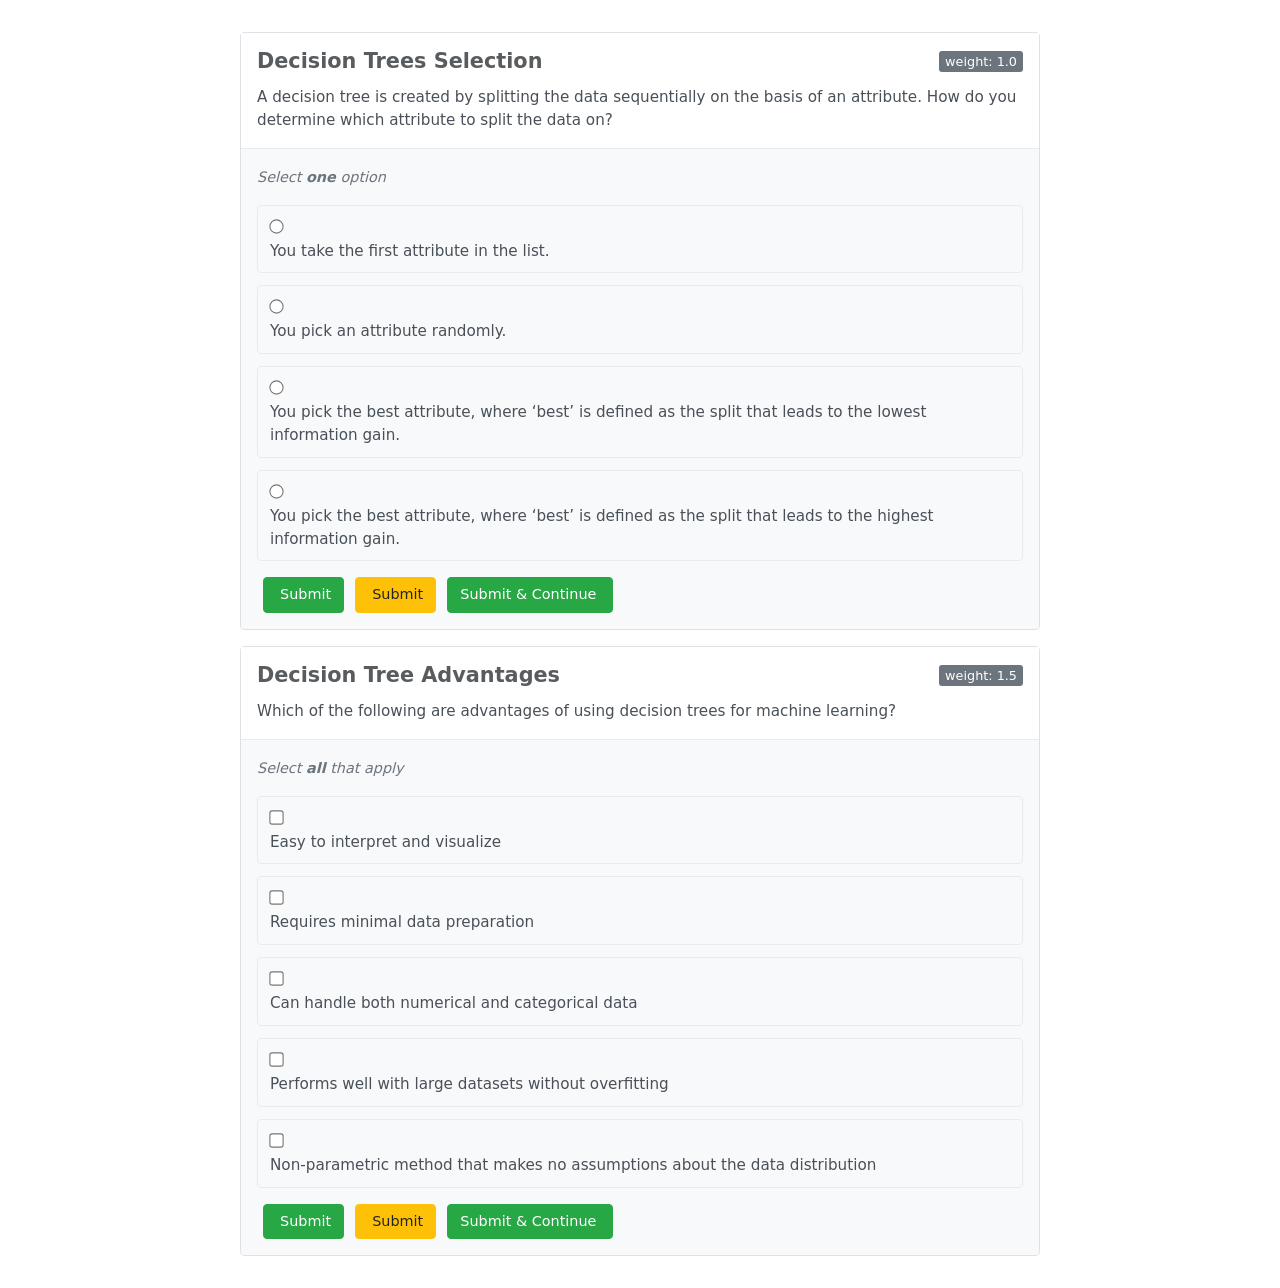
<file: fish-test/test-page.html>
<!DOCTYPE html>
<html lang="en">
<head>
    <meta charset="UTF-8">
    <meta name="viewport" content="width=device-width, initial-scale=1.0">
    <title>Decision Trees Questions</title>
    <link href="https://cdn.jsdelivr.net/npm/bootstrap@5.3.0/dist/css/bootstrap.min.css" rel="stylesheet">
    <style>
        .question-element {
            border-radius: 4px;
            border: 1px solid #dee2e6;
            margin: 16px auto;
            max-width: 800px;
        }
        
        .panel-body {
            padding: 16px;
            background-color: #ffffff;
        }
        
        .title-153524 {
            font-weight: 600;
            color: #2c3e50;
            margin-bottom: 12px;
            font-size: 1.3rem;
        }
        
        .label-default {
            background-color: #6c757d;
            color: white;
            padding: 3px 6px;
            border-radius: 3px;
            font-size: 0.8rem;
            font-weight: normal;
        }
        
        .wikitext p {
            margin-bottom: 0;
            line-height: 1.5;
            color: #495057;
            font-size: 0.95rem;
        }
        
        .panel-footer {
            padding: 16px;
            background-color: #f8f9fa;
            border-top: 1px solid #e9ecef;
            border-bottom-left-radius: 4px;
            border-bottom-right-radius: 4px;
        }
        
        .help-block {
            margin-bottom: 12px;
            color: #6c757d;
            font-style: italic;
            font-size: 0.9rem;
        }
        
        .radio, .checkbox {
            display: block;
            margin-bottom: 12px;
            padding: 10px 12px;
            border: 1px solid #e9ecef;
            border-radius: 4px;
            cursor: pointer;
        }
        
        .radio:hover, .checkbox:hover {
            border-color: #adb5bd;
            background-color: #f9f9f9;
        }
        
        .radio input[type="radio"], .checkbox input[type="checkbox"] {
            margin-right: 10px;
            transform: scale(1.1);
        }
        
        .save-button {
            margin-left: 6px;
            padding: 6px 12px;
            border-radius: 4px;
            font-weight: 500;
            font-size: 0.9rem;
        }
        
        .btn-success {
            background-color: #28a745;
            border-color: #28a745;
        }
        
        .btn-warning {
            background-color: #ffc107;
            border-color: #ffc107;
            color: #212529;
        }
        
        .glyphicon {
            margin-right: 4px;
        }
        
        .collapse-pane-content {
            max-height: 150px;
            overflow-y: auto;
            padding-right: 6px;
        }
        
        .row {
            margin-top: 16px;
        }
        
        .pull-right {
            float: right;
        }
        
        .clearfix::after {
            content: "";
            clear: both;
            display: table;
        }
    </style>
</head>
<body>
    <div class="container py-3">
        <!-- First Question - Radio Buttons -->
        <div id="mcqab6100d84-8d90-46dd-8592-f7adba18c3ae" class="webdsl-placeholder">
            <div class="panel panel-default question-element">
                <div class="panel-body toggle-on-fullscreen">
                    <span class="pull-right">
                        <span class="label-default label">weight: 1.0</span>
                    </span>
                    <h3 data-orig-title="Decision Trees Selection" class="text-muted title-153524">Decision Trees Selection</h3>
                    <div id="ce49fe9ada46a563b1d105a75c356b15" class="collapse-pane open">
                        <div class="collapse-pane-content">
                            <div class="wikitext">
                                <p>A decision tree is created by splitting the data sequentially on the basis of an attribute. How do you determine which attribute to split the data on?</p>
                            </div>
                        </div>
                    </div>
                </div>
                <div class="panel-footer">
                    <p>
                        <span class="help-block">Select <strong>one</strong> option </span>
                    </p>
                    <form name="form_1855340102081b1d65d5cbe0088cfe1cc83275db9e7" id="form_1855340102081b1d65d5cbe0088cfe1cc83275db9e7" accept-charset="UTF-8" method="POST" class="changes-tracked">
                        <input type="hidden" name="form_1855340102081b1d65d5cbe0088cfe1cc83275db9e7" value="1">
                        <input type="hidden" name="sub" value="b6100d84-8d90-46dd-8592-f7adba18c3ae">
                        <input type="hidden" name="tab" value="">
                        <input type="hidden" name="inline" value="false">
                        <label class="radio">
                            <input type="radio" name="e4f74805e33ff9c24af3a62a3ae4452c" value="2d510904-8225-457f-8fba-9659bc4e0436">
                            <div class="wikitext">
                                <p>You take the first attribute in the list.</p>
                            </div>
                        </label>
                        <label class="radio">
                            <input type="radio" name="e4f74805e33ff9c24af3a62a3ae4452c" value="1b73a19c-ff15-48db-86e7-9219d81ad3be">
                            <div class="wikitext">
                                <p>You pick an attribute randomly.</p>
                            </div>
                        </label>
                        <label class="radio">
                            <input type="radio" name="e4f74805e33ff9c24af3a62a3ae4452c" value="09c9b1fa-601c-4138-8cf0-4cb6d3d20ac9">
                            <div class="wikitext">
                                <p>You pick the best attribute, where ‘best’ is defined as the split that leads to the lowest information gain.</p>
                            </div>
                        </label>
                        <label class="radio">
                            <input type="radio" name="e4f74805e33ff9c24af3a62a3ae4452c" value="d82bbed9-6d07-4ee1-8766-5abbc22a2a54">
                            <div class="wikitext">
                                <p>You pick the best attribute, where ‘best’ is defined as the split that leads to the highest information gain.</p>
                            </div>
                        </label>
                        <div class="row">
                            <div class="col-sm-12">
                                <span class="pull-right"></span>
                                <a>
                                    <span class="save-button saved btn btn-success has-change">
                                        <span class="glyphicon glyphicon-floppy-saved"></span> Submit 
                                    </span>
                                    <span class="save-button unsaved btn btn-warning has-change">
                                        <span class="glyphicon glyphicon-floppy-disk"></span> Submit 
                                    </span>
                                </a>
                                <a title="" class="btn btn-success save-button has-change" data-original-title="This will load the next assignment">
                                    Submit &amp; Continue <span class="glyphicon glyphicon-arrow-right"></span>
                                </a>
                            </div>
                        </div>
                    </form>
                </div>
            </div>
        </div>

        <!-- Second Question - Checkboxes -->
        <div id="mcqab7200e95-9e01-57ee-9603-g8becb29d4bf" class="webdsl-placeholder">
            <div class="panel panel-default question-element">
                <div class="panel-body toggle-on-fullscreen">
                    <span class="pull-right">
                        <span class="label-default label">weight: 1.5</span>
                    </span>
                    <h3 data-orig-title="Decision Tree Advantages" class="text-muted title-153524">Decision Tree Advantages</h3>
                    <div id="df50gf0beb57b674c2e216b86d467c26" class="collapse-pane open">
                        <div class="collapse-pane-content">
                            <div class="wikitext">
                                <p>Which of the following are advantages of using decision trees for machine learning?</p>
                            </div>
                        </div>
                    </div>
                </div>
                <div class="panel-footer">
                    <p>
                        <span class="help-block">Select <strong>all</strong> that apply </span>
                    </p>
                    <form name="form_2966451213192c2e76e6dcf1199dgf2dd94386ec0f8" id="form_2966451213192c2e76e6dcf1199dgf2dd94386ec0f8" accept-charset="UTF-8" method="POST" class="changes-tracked">
                        <input type="hidden" name="form_2966451213192c2e76e6dcf1199dgf2dd94386ec0f8" value="1">
                        <input type="hidden" name="sub" value="7200e95-9e01-57ee-9603-g8becb29d4bf">
                        <input type="hidden" name="tab" value="">
                        <input type="hidden" name="inline" value="false">
                        <label class="checkbox">
                            <input type="checkbox" name="f5g85916f44gg0d35bg4b73b4bf5563d" value="3e621015-9336-568g-9gcb-0760cd5f1547">
                            <div class="wikitext">
                                <p>Easy to interpret and visualize</p>
                            </div>
                        </label>
                        <label class="checkbox">
                            <input type="checkbox" name="f5g85916f44gg0d35bg4b73b4bf5563d" value="2c84b20d-gg26-59ec-97f8-0320e92be4cf">
                            <div class="wikitext">
                                <p>Requires minimal data preparation</p>
                            </div>
                        </label>
                        <label class="checkbox">
                            <input type="checkbox" name="f5g85916f44gg0d35bg4b73b4bf5563d" value="10d0c2gb-712d-5249-9dg1-5dc7e4e31bd0">
                            <div class="wikitext">
                                <p>Can handle both numerical and categorical data</p>
                            </div>
                        </label>
                        <label class="checkbox">
                            <input type="checkbox" name="f5g85916f44gg0d35bg4b73b4bf5563d" value="e93ccef0-7e18-5ff2-9877-6bccd33b3b65">
                            <div class="wikitext">
                                <p>Performs well with large datasets without overfitting</p>
                            </div>
                        </label>
                        <label class="checkbox">
                            <input type="checkbox" name="f5g85916f44gg0d35bg4b73b4bf5563d" value="f04dde01-8f29-50ec-9988-7ccdd44c4c76">
                            <div class="wikitext">
                                <p>Non-parametric method that makes no assumptions about the data distribution</p>
                            </div>
                        </label>
                        <div class="row">
                            <div class="col-sm-12">
                                <span class="pull-right"></span>
                                <a>
                                    <span class="save-button saved btn btn-success has-change">
                                        <span class="glyphicon glyphicon-floppy-saved"></span> Submit 
                                    </span>
                                    <span class="save-button unsaved btn btn-warning has-change">
                                        <span class="glyphicon glyphicon-floppy-disk"></span> Submit 
                                    </span>
                                </a>
                                <a title="" class="btn btn-success save-button has-change" data-original-title="This will load the next assignment">
                                    Submit &amp; Continue <span class="glyphicon glyphicon-arrow-right"></span>
                                </a>
                            </div>
                        </div>
                    </form>
                </div>
            </div>
        </div>
    </div>
</body>
</html>
</file>
